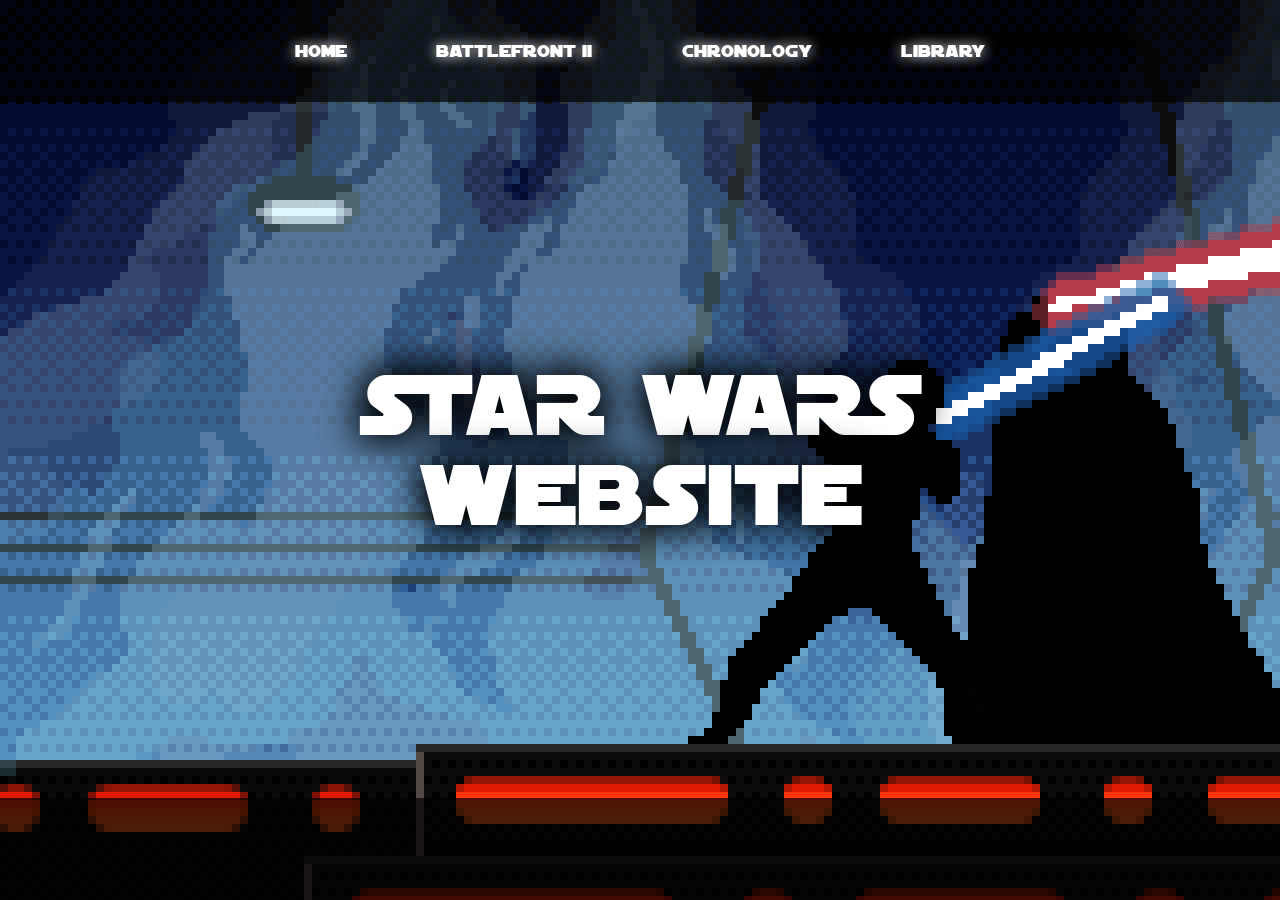
<file: index.html>
<!DOCTYPE html>
<html lang="en">
<head>
  <meta charset="UTF-8">
  <meta name="viewport" content="width=device-width, initial-scale=1.0">
  <title>StarWarsWebsite</title>
  <link rel="stylesheet" href="style.css">
</head>
  <body class="home">
    <header class="topbar">
      <a href="home.html">Home</a>
      <a href="battlefront2.html">Battlefront II</a>
      <a href="chronology.html">Chronology</a>
      <a href="library.html">Library</a>
    </header>
    <main class="home-main-content">
      <div class="title">STAR WARS<br>WEBSITE</div>
    </main>
    <footer class="bottombar"></footer>
  </body>
</html>
</file>
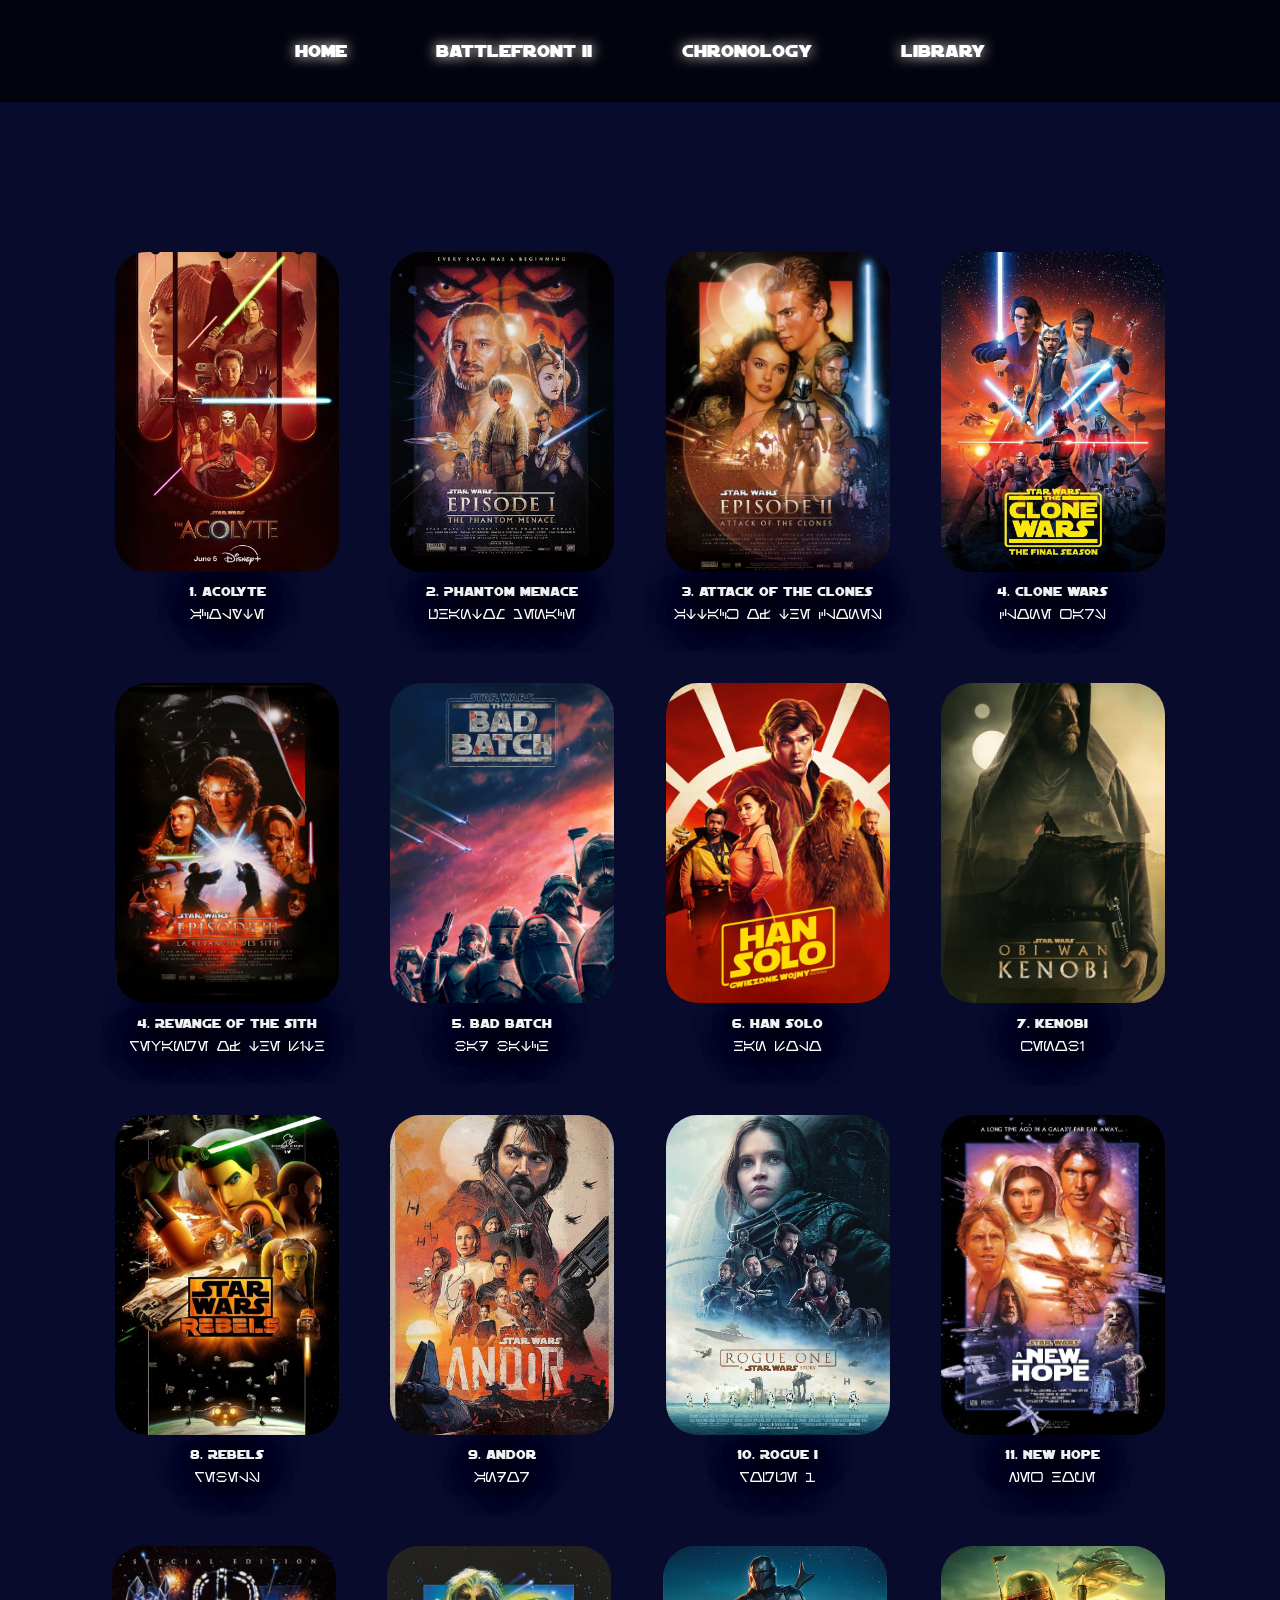
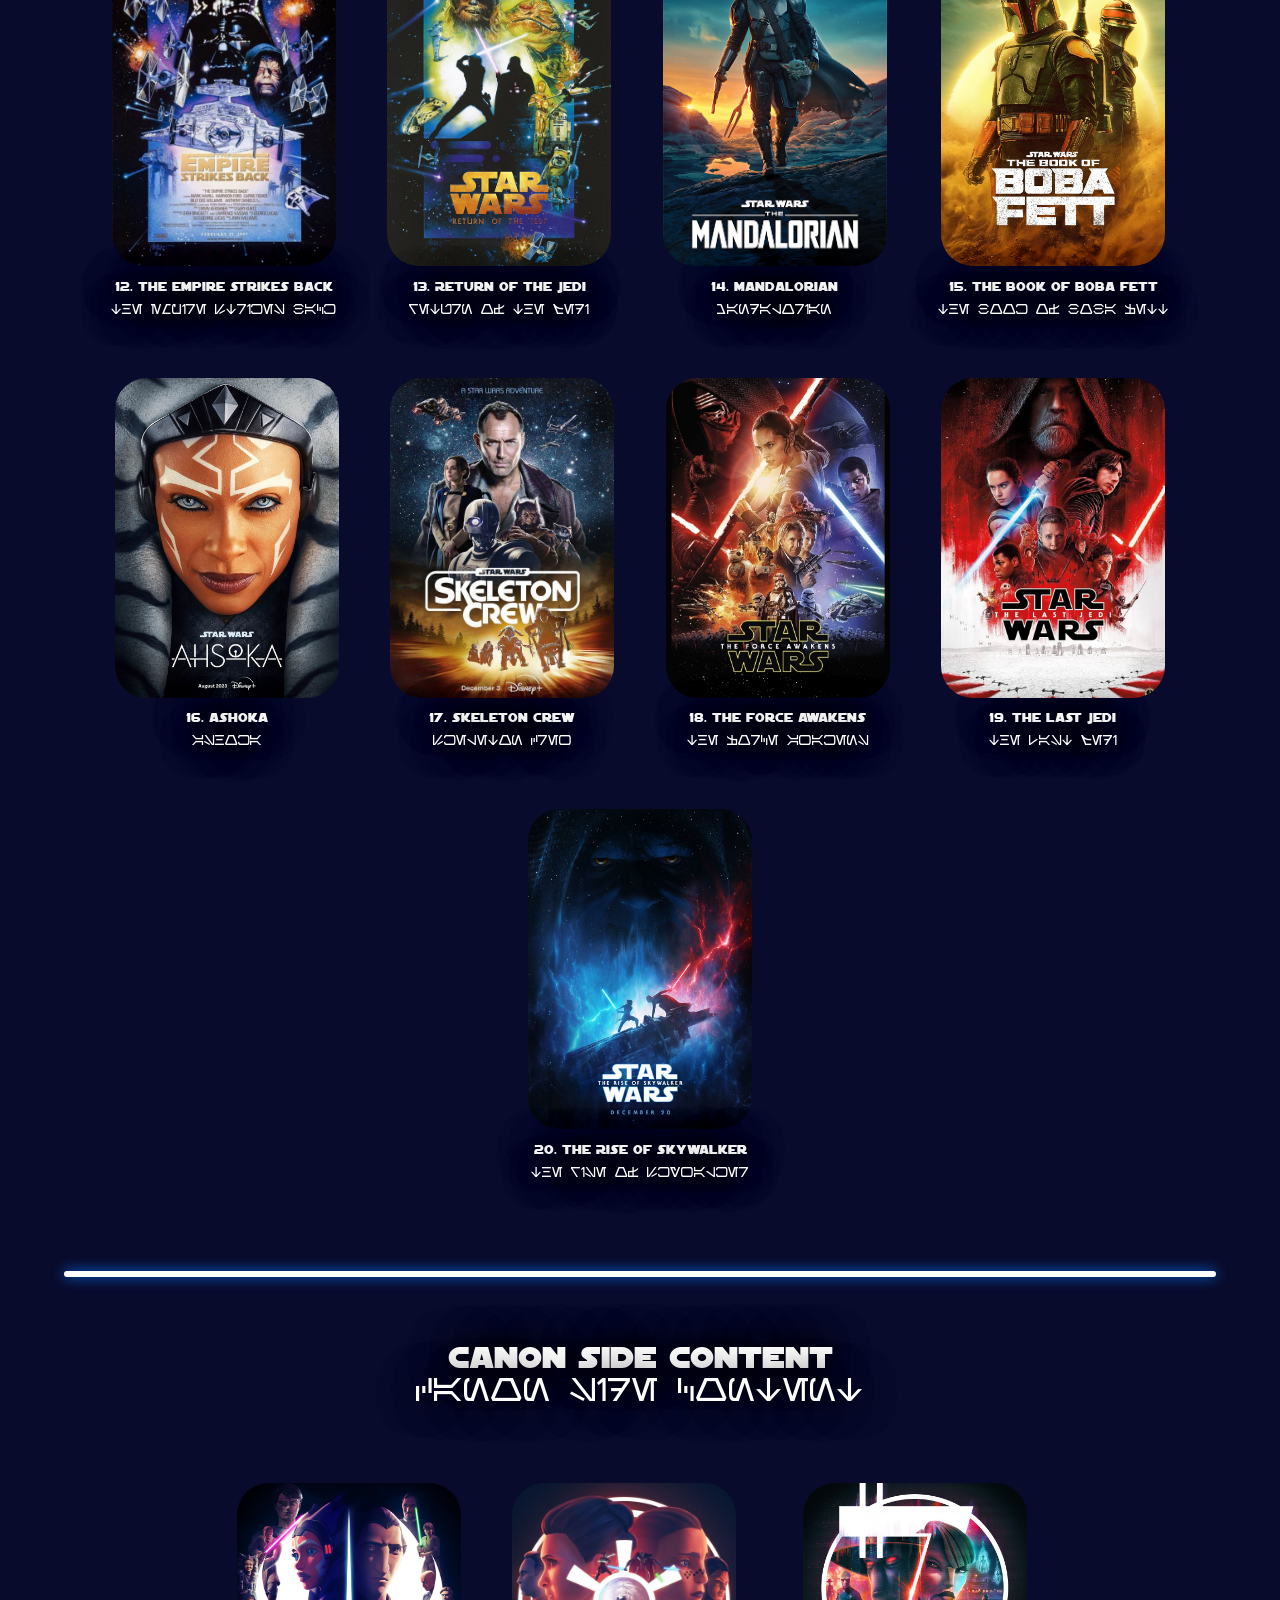
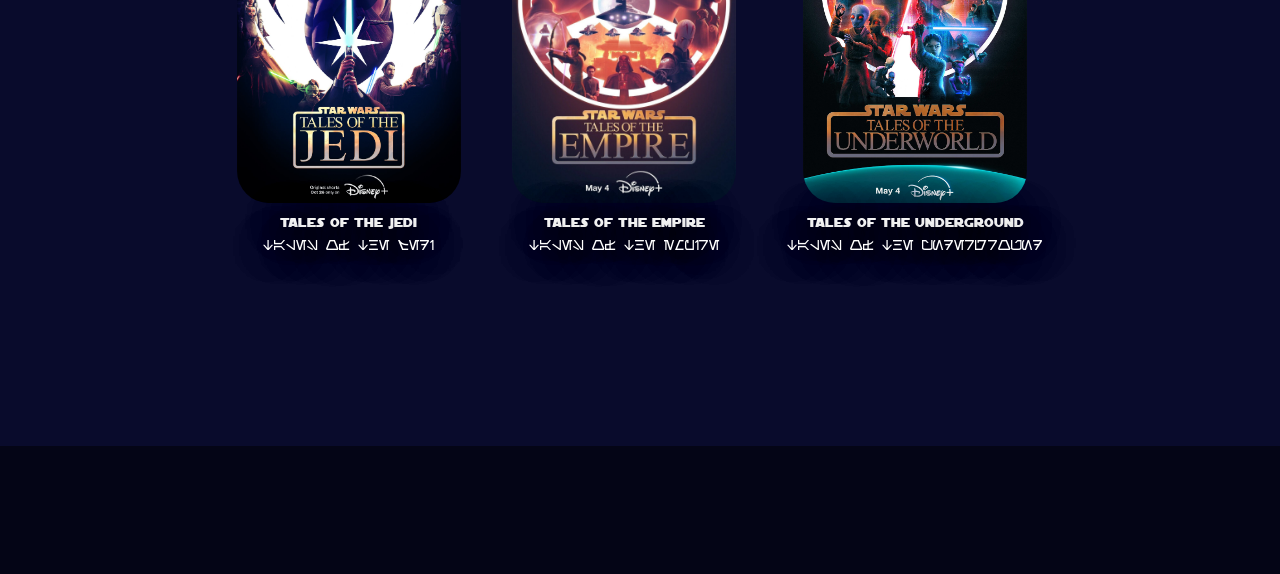
<file: chronology.html>
<!DOCTYPE html>
<html lang="en">
<head>
  <meta charset="UTF-8">
  <meta name="viewport" content="width=device-width, initial-scale=1.0">
  <title>StarWarsWebsite</title>
  <link rel="stylesheet" href="style.css">
</head>
  <body class="chronology">
    <header class="topbar">
      <a href="index.html">Home</a>
      <a href="battlefront2.html">Battlefront II</a>
      <a href="chronology.html">Chronology</a>
      <a href="library.html">Library</a>
    </header>
    <main class="chronology-main-content">
        <div class="galeria-main">
          <div class="galeria">
            <div class="element">
              <a href="https://www.disneyplus.com/pl-pl/browse/entity-a5c84b7d-fd4e-42c8-95e3-960e73e1a71e" target="_blank"><img src="Posters/Acolyte.png"></a>
              <p>1. Acolyte</p>
              <p class="aurabesh">Acolyte</p>
            </div>
            <div class="element">
              <a href="https://www.disneyplus.com/pl-pl/browse/entity-e0a9fee4-2959-4077-ad8c-8fab4fd6e4d1" target="_blank"><img src="Posters/Phantom-Menace.jpg"></a>
              <p>2. Phantom Menace</p>
              <p class="aurabesh">Phantom Menace</p>
            </div>
            <div class="element">
              <a href="https://www.disneyplus.com/pl-pl/browse/entity-39cbdf17-1bbe-4de2-b4a4-8e342875c2c6" target="_blank"><img src="Posters/Attac-of-the-Clones.jpg"></a>
              <p>3. Attack of the Clones</p>
              <p class="aurabesh">Attack of the Clones</p>
            </div>
            <div class="element">
              <a href=""><img src="Posters/Clone-Wars.jpg"></a>
              <p>4. Clone Wars</p>
              <p class="aurabesh">Clone Wars</p>
            </div>
          </div>
  <!-- ------------------------------------------------------------------------- -->
          <div class="galeria">
            <div class="element">
              <a href="https://www.disneyplus.com/pl-pl/browse/entity-eb1e2c5f-69bf-4240-a61f-7ffc4e0311b3" target="_blank"><img src="Posters/Revange-of-the-sith.png"></a>
              <p>4. Revange of the Sith</p>
              <p class="aurabesh">Revange of the Sith</p>
            </div>
            <div class="element">
              <a href="https://www.disneyplus.com/pl-pl/browse/entity-c93113fb-94ec-43b6-9d38-308825f7cd94" target="_blank"><img src="Posters/Bad-Batch.png"></a>
              <p>5. Bad Batch</p>
              <p class="aurabesh">Bad Batch</p>
            </div>
            <div class="element">
              <a href="https://www.disneyplus.com/pl-pl/browse/entity-791bc772-d930-40c9-83ec-5ef85923573e" target="_blank"><img src="Posters/Han-Solo.jpeg"></a>
              <p>6. Han Solo</p>
              <p class="aurabesh">Han Solo</p>
            </div>
            <div class="element">
              <a href="https://www.disneyplus.com/pl-pl/browse/entity-e28eab5e-5cff-4ef2-b018-d2267c750364" target="_blank"><img src="Posters/Kenobi.jpg"></a>
              <p>7. Kenobi</p>
              <p class="aurabesh">Kenobi</p>
            </div>
          </div>
  <!-- ------------------------------------------------------------------------- -->
          <div class="galeria">
            <div class="element">
              <a href="https://www.disneyplus.com/pl-pl/browse/entity-08249c74-0178-4861-a1e4-dfc7b168dce5" target="_blank"><img src="Posters/Rebels.jpg"></a>
              <p>8. Rebels</p>
              <p class="aurabesh">Rebels</p>
            </div>
            <div class="element">
              <a href="https://www.disneyplus.com/pl-pl/browse/entity-faba988a-a9f5-45f2-a074-0775a7d6f67a" target="_blank"><img src="Posters/Andor.jpg"></a>
              <p>9. Andor</p>
              <p class="aurabesh">Andor</p>
            </div>
            <div class="element">
              <a href="https://www.disneyplus.com/pl-pl/browse/entity-5ec74210-f970-42b7-a39f-8653c0a9eab8" target="_blank"><img src="Posters/Rogue.jpeg"></a>
              <p>10. Rogue I</p>
              <p class="aurabesh">Rogue 1</p>
            </div>
            <div class="element">
              <a href="https://www.disneyplus.com/pl-pl/browse/entity-9a280e53-fcc0-4e17-a02c-b1f40913eb0b" target="_blank"><img src="Posters/New Hope.png"></a>
              <p>11. New Hope</p>
              <p class="aurabesh">New Hope</p>
            </div>
          </div>
  <!-- ------------------------------------------------------------------------- -->
          <div class="galeria">
            <div class="element">
              <a href="https://www.disneyplus.com/pl-pl/browse/entity-0f5c5223-f4f6-46ef-ba8a-69cb0e17d8d3" target="_blank"><img src="Posters/The-Empire-Strikes-Back.png"></a>
              <p>12. The Empire Strikes Back</p>
              <p class="aurabesh">The Empire Strikes Back</p>
            </div>
            <div class="element">
              <a href="https://www.disneyplus.com/pl-pl/browse/entity-4b6e7cda-daa5-4f2d-9b61-35bbe562c69c" target="_blank"><img src="Posters/Retrun-of-the-Jedi.jpg"></a>
              <p>13. Return of the Jedi</p>
              <p class="aurabesh">Return of the Jedi</p>
            </div>
            <div class="element">
              <a href="https://www.disneyplus.com/pl-pl/browse/entity-422f6dcc-226f-44e7-98d4-22de69b31cf3" target="_blank"><img src="Posters/Mandalorian.jpg"></a>
              <p>14. Mandalorian</p>
              <p class="aurabesh">Mandalorian</p>
            </div>
            <div class="element">
              <a href="https://www.disneyplus.com/pl-pl/browse/entity-3749c03e-8204-46c5-b102-0410e6d51758" target="_blank"><img src="Posters/The-Book-of-Boba-Fett.jpg"></a>
              <p>15. The Book of Boba Fett</p>
              <p class="aurabesh">The Book of Boba Fett</p>
            </div>
          </div>
  <!-- ------------------------------------------------------------------------- -->
          <div class="galeria">
            <div class="element">
              <a href="https://www.disneyplus.com/pl-pl/browse/entity-e64c22fc-fc7c-4ada-bbec-ab8351b8db97" target="_blank"><img src="Posters/Ashoka.jpg"></a>
              <p>16. Ashoka</p>
              <p class="aurabesh">Ashoka</p>
            </div>
            <div class="element">
              <a href="https://www.disneyplus.com/pl-pl/browse/entity-4a73a750-f18c-450a-b9f7-d9f40974ff9d" target="_blank"><img src="Posters/Skeleton-Crew.png"></a>
              <p>17. Skeleton Crew</p>
              <p class="aurabesh">Skeleton Crew</p>
            </div>
            <div class="element">
              <a href="https://www.disneyplus.com/pl-pl/browse/entity-2854a94d-3702-40bd-97a4-12d55a809188" target="_blank"><img src="Posters/The-Froce-Awakens.jpg"></a>
              <p>18. The Force Awakens</p>
              <p class="aurabesh">The Force Awakens</p>
            </div>
            <div class="element">
              <a href="https://www.disneyplus.com/pl-pl/browse/entity-50c1aff5-3051-4839-9ebf-e332c635e216" target="_blank"><img src="Posters/The-Last-Jedi.jpg"></a>
              <p>19. The Last Jedi</p>
              <p class="aurabesh">The Last Jedi</p>
            </div>
          </div>
<!-- ------------------------------------------------------------------------- -->
        <div class="galeria">
          <div class="element">
            <a href="https://www.disneyplus.com/pl-pl/browse/entity-43f9c275-e7e8-4ab3-802d-00d06a8ad841" target="_blank"><img src="Posters/The-Rise-of-Skywalker.jpeg"></a>
            <p>20. The Rise of Skywalker</p>
            <p class="aurabesh">The Rise of Skywalker</p>
          </div>
        </div>
      </div>
<!-- ------------------------------------------------------------------------- -->
        <hr>
<!-- ------------------------------------------------------------------------- -->
        <div class="canon-side-content-title">
          <p>Canon side content</p>
          <p class="aurabesh">Canon side content</p>
        </div>
        <div class="galeria">
          <div class="element">
            <a href="https://www.disneyplus.com/pl-pl/browse/entity-da8eb910-7fba-44ae-a37e-edd4b4d6630b" target="_blank"><img src="Posters/Tales-of-the-Jedi.jpg"></a>
            <p>Tales of the Jedi</p>
            <p class="aurabesh">Tales of the Jedi</p>
          </div>
          <div class="element">
            <a href="https://www.disneyplus.com/pl-pl/browse/entity-b9acb4dc-2c55-4829-9ecf-37d1f96ff29f" target="_blank"><img src="Posters/Tales-of-the-Empire.jpg"></a>
            <p>Tales of the Empire</p>
            <p class="aurabesh">Tales of the Empire</p>
          </div>
          <div class="element">
            <a href="https://www.disneyplus.com/pl-pl/browse/entity-421b732e-fe78-4cfc-93e9-d3fbca13bb91" target="_blank"><img src="Posters/Tales-of-the-Underground.png"></a>
            <p>Tales of the Underground</p>
            <p class="aurabesh">Tales of the Underground</p>
          </div>
        </div>
      </main>
      <footer class="bottombar-2">
        
      </footer>
  </body>
</html>
</file>
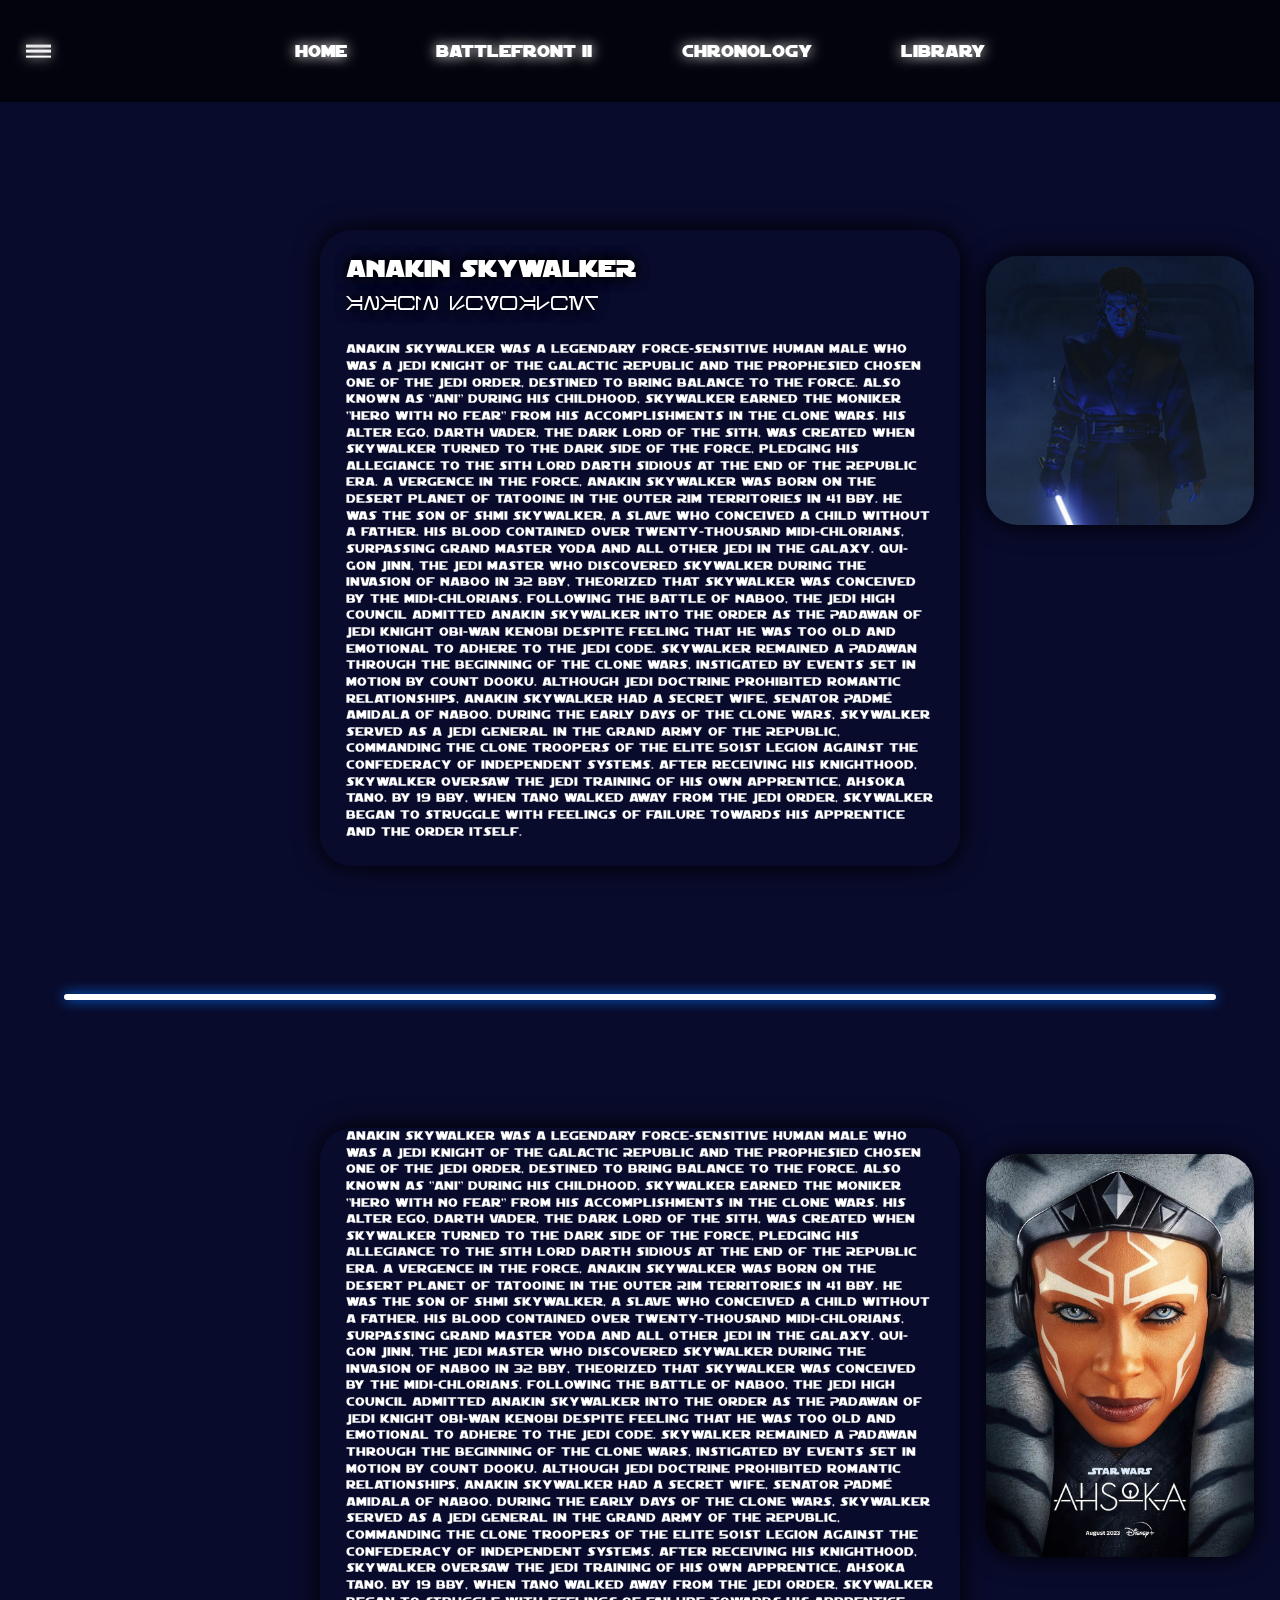
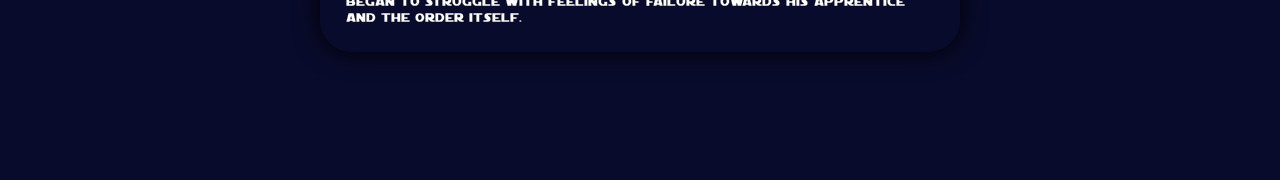
<file: Subsites-Library/air-spacecraft.html>
<!DOCTYPE html>
<html lang="en">
<head>
  <meta charset="UTF-8">
  <meta name="viewport" content="width=device-width, initial-scale=1.0">
  <title>StarWarsWebsite</title>
  <link rel="stylesheet" href="../style.css">
  <script src="../script.js"></script>
</head>
  <body class="library">
    <header class="topbar">
      <div class="menu-container">
        <div class="hamburger" onclick="toggleMenu()">
          <div class="bar"></div>
          <div class="bar"></div>
          <div class="bar"></div>
        </div>
      </div>
      <a href="../index.html">Home</a>
      <a href="../battlefront2.html">Battlefront II</a>
      <a href="../chronology.html">Chronology</a>
      <a href="../library.html">Library</a>
    </header>
    <div class="menu" id="menu">
          <div onclick="toggleGalaxyMenu()">Galaxy</div>
          <div onclick="toggleCharactersMenu()">Characters</div>
          <div onclick="toggleVehiclesStarshipsMenu()">Vehicles & Starships</div>
          <div onclick="toggleWeaponsMenu()">Weapons</div>
          <div onclick="toggleFactionsMenu()">Factions</div>
          <div onclick="toggleHistoryMenu()">History</div>
      </div>
      <div class="dropdown galaxy menu-galaxy" id="galaxy">
          <a href="../Subsites-Library/planets.html">Planets</a>
          <a href="../Subsites-Library/star-systems.html">Star Systems</a>
          <a href="../Subsites-Library/galactic-regions.html">Galactic Regions</a>
          <a href="../Subsites-Library/galaxy-map.html">Galaxy Map</a>
      </div>
      <div class="dropdown characters menu-characters" id="characters">
          <a href="../Subsites-Library/jedi.html">Jedi</a>
          <a href="../Subsites-Library/sith.html">Sith</a>
          <a href="../Subsites-Library/bounty-hunters.html">Bounty Hunters</a>
          <a href="../Subsites-Library/rebel-resistance.html">Rebel / Resistance</a>
          <a href="../Subsites-Library/empire-first-order.html">Empire / First Order</a>
          <a href="../Subsites-Library/droids.html">Droids</a>
          <a href="../Subsites-Library/other-characters.html">Other</a>
      </div>
      <div class="dropdown vehicles-starships menu-vehicles" id="vehicles-starships">
          <a href="../Subsites-Library/walkers.html">Walkers</a>
          <a href="../Subsites-Library/air-spacecraft.html">Air & Spacecraft</a>
          <a href="../Subsites-Library/ground-vehicles.html">Ground Vehicles</a>
          <a href="../Subsites-Library/fleets.html">Fleets</a>
      </div>
      <div class="dropdown weapons menu-weapons" id="weapons">
          <a href="../Subsites-Library/lightsabers.html">Lightsabers</a>
          <a href="../Subsites-Library/blaster-pistols.html">Blaster Pistols</a>
          <a href="../Subsites-Library/blaster-rifles.html">Blaster Rifles</a>
          <a href="../Subsites-Library/sniper-rifles.html">Sniper Rifles</a>
          <a href="../Subsites-Library/shotguns.html">Shotguns</a>
          <a href="../Subsites-Library/disruptors.html">Disruptors</a>
          <a href="../Subsites-Library/explosives.html">Explosives</a>
          <a href="../Subsites-Library/other-weapons.html">Others</a>
      </div>
      <div class="dropdown factions menu-factions" id="factions">
          <a href="../Subsites-Library/jedi-order.html">Jedi Order</a>
          <a href="../Subsites-Library/sith-order.html">Sith Order</a>
          <a href="../Subsites-Library/galactic-republic.html">Galactic Republic</a>
          <a href="../Subsites-Library/separatists-alliance.html">Separatists Alliance</a>
          <a href="../Subsites-Library/galactic-empire.html">Galactic Empire</a>
          <a href="../Subsites-Library/rebel-alliance.html">Rebel Alliance</a>
          <a href="../Subsites-Library/first-order.html">First Order</a>
          <a href="../Subsites-Library/resistance.html">Resistance</a>
          <a href="../Subsites-Library/other-factions.html">Others</a>
      </div>
      <div class="dropdown history menu-history" id="history">
          <a href="../Subsites-Library/eras.html">Eras</a>
          <a href="../Subsites-Library/major-battles.html">Major Battles</a>
      </div>
    <main class="library-main-content">      
      <div class="library-space"></div>
<!-- ------------------------------------------------------------------------- -->
      <!-- ANAKIN SKYWALKER -->
      <div class="library-container">
        <!-- LEFT BLOCK -->
        <div class="library-left"></div>
        <!-- CENTER BLOCK -->
        <div class="library-text-container">
          <p class="library-title">ANAKIN SKYWALKER</p>
          <p class="library-title-aurabesh">ANAKIN SKYWALKER</p>  
          <div class="library-text">
            <p>
              Anakin Skywalker was a legendary Force-sensitive human male who was a Jedi Knight of the Galactic Republic and the prophesied Chosen One of the Jedi Order, destined to bring balance to the Force. Also known as "Ani" during his childhood, Skywalker earned the moniker "Hero With No Fear" from his accomplishments in the Clone Wars. His alter ego, Darth Vader, the Dark Lord of the Sith, was created when Skywalker turned to the dark side of the Force, pledging his allegiance to the Sith Lord Darth Sidious at the end of the Republic Era.
              A vergence in the Force, Anakin Skywalker was born on the desert planet of Tatooine in the Outer Rim Territories in 41 BBY. He was the son of Shmi Skywalker, a slave who conceived a child without a father. His blood contained over twenty-thousand midi-chlorians, surpassing Grand Master Yoda and all other Jedi in the galaxy. Qui-Gon Jinn, the Jedi Master who discovered Skywalker during the Invasion of Naboo in 32 BBY, theorized that Skywalker was conceived by the midi-chlorians. Following the Battle of Naboo, the Jedi High Council admitted Anakin Skywalker into the Order as the Padawan of Jedi Knight Obi-Wan Kenobi despite feeling that he was too old and emotional to adhere to the Jedi Code. Skywalker remained a Padawan through the beginning of the Clone Wars, instigated by events set in motion by Count Dooku. Although Jedi doctrine prohibited romantic relationships, Anakin Skywalker had a secret wife, Senator Padmé Amidala of Naboo. During the early days of the Clone Wars, Skywalker served as a Jedi General in the Grand Army of the Republic, commanding the clone troopers of the elite 501st Legion against the Confederacy of Independent Systems. After receiving his knighthood, Skywalker oversaw the Jedi training of his own apprentice, Ahsoka Tano. By 19 BBY, when Tano walked away from the Jedi Order, Skywalker began to struggle with feelings of failure towards his apprentice and the Order itself.
            </p>
          </div>
        </div>
        <!-- RIGHT BLOCK -->
        <div class="library-right">
          <img src="../Heros/Anakin-Skywalker.png">
        </div>
      </div>
<!-- ------------------------------------------------------------------------- -->      
      <hr>
<!-- ------------------------------------------------------------------------- -->
      <div class="library-container">
        <div class="library-left"></div>
        <div class="library-text-container">  
          <div class="library-text">
            <p>
              Anakin Skywalker was a legendary Force-sensitive human male who was a Jedi Knight of the Galactic Republic and the prophesied Chosen One of the Jedi Order, destined to bring balance to the Force. Also known as "Ani" during his childhood, Skywalker earned the moniker "Hero With No Fear" from his accomplishments in the Clone Wars. His alter ego, Darth Vader, the Dark Lord of the Sith, was created when Skywalker turned to the dark side of the Force, pledging his allegiance to the Sith Lord Darth Sidious at the end of the Republic Era.
              A vergence in the Force, Anakin Skywalker was born on the desert planet of Tatooine in the Outer Rim Territories in 41 BBY. He was the son of Shmi Skywalker, a slave who conceived a child without a father. His blood contained over twenty-thousand midi-chlorians, surpassing Grand Master Yoda and all other Jedi in the galaxy. Qui-Gon Jinn, the Jedi Master who discovered Skywalker during the Invasion of Naboo in 32 BBY, theorized that Skywalker was conceived by the midi-chlorians. Following the Battle of Naboo, the Jedi High Council admitted Anakin Skywalker into the Order as the Padawan of Jedi Knight Obi-Wan Kenobi despite feeling that he was too old and emotional to adhere to the Jedi Code. Skywalker remained a Padawan through the beginning of the Clone Wars, instigated by events set in motion by Count Dooku. Although Jedi doctrine prohibited romantic relationships, Anakin Skywalker had a secret wife, Senator Padmé Amidala of Naboo. During the early days of the Clone Wars, Skywalker served as a Jedi General in the Grand Army of the Republic, commanding the clone troopers of the elite 501st Legion against the Confederacy of Independent Systems. After receiving his knighthood, Skywalker oversaw the Jedi training of his own apprentice, Ahsoka Tano. By 19 BBY, when Tano walked away from the Jedi Order, Skywalker began to struggle with feelings of failure towards his apprentice and the Order itself.
            </p>
          </div>
        </div>
        <div class="library-right">
          <img src="../Posters/Ashoka.jpg">
        </div>
      </div>
    </main>
  </body>
</html>
</file>
<file: style.css>
@font-face {
    font-family: 'StarWarsFont';
    src: url('Fonts/SFDistantGalaxy.ttf') format('truetype');
}
@font-face {
    font-family: 'Aurabesh';
    src: url('Fonts/Aurebesh.otf') format('opentype');
}
/* Cała Strona */
* {
    margin: 0;
    padding: 0;
    box-sizing: border-box;
}
html {
    height: 100%;
}
body {
    font-family: 'StarWarsFont';
    display: flex;
    flex-direction: column;
    height: 100%;
    position: relative;
}
.topbar {
    display: flex;
    top: 0;
    left: 0;
    right: 0;
    position: fixed;
    align-items: center;
    justify-content: center;
    height: 8vw;
    gap: 7vw;
    font-size: 1.35vw;
    background-color: rgba(0,0,0,0.7);
    flex-shrink: 0;
}
.aurabesh {
    font-family: 'Aurabesh';
}
.topbar-center {
    align-items: center;
    justify-content: center;
}
.bottombar {
    position: absolute;
    bottom: 0;
    left: 0;
    right: 0;
    background-color: rgba(0,0,0,0.7);
    display: flex;
    align-items: center;
    height: 8vw;
    font-size: 1.35vw;
    gap: 7vw;
    justify-content: center;
}
.bottombar-2 {
    margin-top: 5vw;
    height: 10vw;
    background-color: rgb(4, 5, 22);
    flex-shrink: 0;
}
/* Home */
.home-main-content {
    flex: 1;
    display: flex;
    align-items: center;
    justify-content: center;
    text-align: center;
}
.title {
    font-size: 7vw;
    text-align: center;
    justify-content: center;
    color: white;
    text-shadow: 0vw 0vw 3vw black, 0vw 0vw 3vw black;
}
a {
    color: white;
    text-decoration: none;
    text-shadow: 0vw 0vw 1vw white, 0vw 0vw 20px black;
}
a:hover {
    color: rgb(0, 119, 255);
    text-shadow: 0vw 0vw 1vw rgb(0, 119, 255), 0vw 0vw 2vw rgb(30, 144, 255);
}
.home {
    background-image: url('Backgrounds/background6.gif');
}
/* Chronology */
.chronology {
    background-color: rgb(9, 11, 44);
}
.chronology-main-content {
    color: white;
    text-shadow: 0vw 0vw 3vw black, 0vw 0vw 3vw black;
    margin-top: 15vw;
    justify-content: center;
    text-align: center;
    gap: 2vw;
    margin-bottom: 10vw;
}
.galeria-main {
    margin-bottom: 10vh;
}
.galeria {
    display: flex;
    justify-content: center;
    gap: 4vw;
}
.element {
    text-align: center;
}
.element p {
    margin-top: 0.8vw;
    font-size: 1vw;
}
.element img {
    margin-top: 60px;
    width: 17.5vw;
    height: 25vw;
    border-radius: 2.5vw;
    object-fit: cover;
}
.element img:hover {
    box-shadow: 0vw 0vw 4vw rgb(255, 255, 255);
}
.canon-side-content {
    display: flex;
    justify-content: center;
    text-align: center;
    margin-top: 10vw;
}
.canon-side-content-title {
    justify-content: center;
    text-align: center;
    margin-top: 5vw;
    display: flex;
    flex-direction: column;
}
.canon-side-content p, .canon-side-content-title {
    font-size: 2.5vw;
    margin-bottom: 1vw;
}
/* Battlefront II */
.battlefront2 {
    background-color: rgb(9, 11, 44);
}
.battlefront2-main-content {
    color: white;
    margin-top: 15vw;
    justify-content: center;
    text-align: center;
}
.hero-title {
    margin-bottom: 0.5vw;
    font-size: 2vw;
    text-shadow: 0vw 0vw 3vw black, 0vw 0vw 3vw black;
}
.aurabesh-title {
    font-family: 'Aurabesh';
    margin-bottom: 0.5vw;
    font-size: 1.3vw;
    text-shadow: 0vw 0vw 3vw black, 0vw 0vw 3vw black;
}
.hero {
    width: 25vw;
    display: flex;
    justify-content: center;
    align-items: center;
}
.hero img {
    width: 16vw;
    height: 16vw;
    object-fit: cover;
    border-radius: 2.5vw;
    box-shadow: 0vw 0vw 5vw rgb(0, 0, 0);
}
.weapon {
    text-align: center;
    margin-top: 1vw;
}
.weapon img {
    width: auto;
    height: 3vw;
}
.weapon p {
    font-size: 0.9vw;
    text-shadow: 0vw 0vw 2vw black, 0 0 2vw black;
    margin-bottom: 1vw;
}
.logo {
    text-align: center;
    margin-top: 1vw;
}
.logo img {
    width: auto;
    height: 5vw;
}
.logo p {
    font-size: 0.9vw;
    text-shadow: 0 0 2vw black, 0 0 2vw black;
    margin-bottom: 1vw;
}
.deck {
    display: flex;
    flex-wrap: wrap;
    justify-content: center;
    align-items: flex-start;
    gap: 1vw;
    margin: 5vw 0;
}
.section-title {
    margin-bottom: 1vw;
    font-size: 1.25vw;
    text-shadow: 0 0 2vw black, 0 0 2vw black;
}
.card-group {
    width: 30vw;
    display: flex;
    flex-direction: column;
    align-items: center;
}
.card-group .card-container {
    display: flex;
    gap: 1vw;
    justify-content: center;
}
.card {
    text-align: center;
}
.card img {
    width: 9vw;
    height: auto;
    border-radius: 1.5vw;
    box-shadow: 0vw 0vw 2vw rgb(0, 0, 0);
}
.card p {
    margin-top: 0.5vw;
    font-size: 0.6vw;
    text-shadow: 0vw 0vw 2vw black, 0vw 0vw 2vw black;
}
hr {
    width: 90vw;
    height: 0.5vw;
    margin: 0 auto;
    background-color: rgb(255, 255, 255);
    border: none;
    border-radius: 2vw;
    box-shadow: 0vw 0vw 1vw rgb(0, 119, 255);
    margin-bottom: 5vw;
}
/* Library */
.library {
    background-color: rgb(9, 11, 44);
}
.library-main-content {
    color: white;
}
.library-space {
    margin-top: 18vw;
}
.library-container {
    display: flex;
    margin-top: 10vw;
    margin-bottom: 10vw;
}
.library-title {
    margin-top: 2vw;
    margin-bottom: 1vw;
    font-size: 2vw;
    text-shadow: 0vw 0vw 1vw black, 0vw 0vw 1vw black;
}
.library-title-aurabesh {
    font-family: 'Aurabesh';
    margin-bottom: 2vw;
    font-size: 1.5vw;
    text-shadow: 0vw 0vw 1vw black, 0vw 0vw 1vw black;
}
.library-text-container {
    width: 50vw;
    padding-left: 2vw;
    padding-right: 2vw;
    box-shadow: 0vw 0vw 2vw rgb(0, 0, 0);
    border-radius: 2.5vw;
}
.library-text {
    text-align: left;
    font-size: 1vw;
    line-height: 1.3vw;
    color: white;
    -webkit-text-stroke: 0.02vw rgb(9, 11, 44);
    margin-bottom: 2vw;
}
.library-text p {
    margin-bottom: 1vw;
}
.library-left, .library-right {
    width: 25vw;
}
.library-left, .library-right {
    display: flex;
    flex-direction: column;
    align-items: center;
    text-align: center;
}
.library-left img, .library-right img {
    width: 21vw;
    height: auto;
    border-radius: 2.5vw;
    box-shadow: 0vw 0vw 2vw rgb(0, 0, 0);
    object-fit: cover;
    margin-top: 2vw;
    margin-bottom: 1vw;
}
.library-left p, .library-right p {
    color: white;
    font-size: 1vw;
    text-shadow: 0vw 0vw 2vw black;
    -webkit-text-stroke: 0.02vw rgb(9, 11, 44);
}
/* ScrollBar Lightsaber */
::-webkit-scrollbar {
    width: 12px;
}
::-webkit-scrollbar-track {
    background: #111;
}
::-webkit-scrollbar-thumb {
    background: linear-gradient(to bottom, #fff 0%, rgb(0, 60, 255) 50%, #fff 100%);
    border-radius: 6px;
    box-shadow: 0 0 10px rgb(0, 60, 255), 0 0 20px rgb(0, 60, 255);
    border: 2px solid #222;
}
::-webkit-scrollbar-thumb:hover {
    background: linear-gradient(to bottom, #fff 0%, rgb(30, 100, 255) 50%, #fff 100%);
}
/* MENU */
.menu-container {
    display: flex;
    position: absolute;
    left: 0;
    top: 50%;
    transform: translateY(-50%);
}

.hamburger {
    display: flex;
    flex-direction: column;
    justify-content: space-between;
    width: 2vw;
    height: 1vw;
    cursor: pointer;
    margin-left: 2vw;
}

.bar {
    height: 0.195vw;
    width: 100%;
    background-color: white;
    box-shadow: 0 0 1vw white, 0 0 20px black;
}

.menu, .dropdown {
    left: 0;
    width: 13vw;
    display: none;
    flex-direction: column;
    position: fixed;
    background-color: rgba(0, 0, 0, 0.7);
    float: left;
}

.menu div, .dropdown a {
    text-decoration: none;
    color: #ffffff;
    padding: 1vw;
    margin: 0.5vw 0;
    transition: background 0.2s;
    font-size: 0.85vw;
    cursor: pointer;
    text-shadow: 0 0 1vw white, 0 0 20px black;
}

.menu div:hover, .dropdown a:hover {
    color: rgb(0, 119, 255);
    text-shadow: 0 0 1vw rgb(0, 119, 255), 0 0 2vw rgb(30, 144, 255);
    cursor: pointer;
}

.menu.active, .dropdown.active {
    display: flex;
}
.menu, .galaxy, .characters, .vehicles-starships, .weapons, .factions, .history{
    margin-top: 8vw;
}
.galaxy, .characters, .vehicles-starships, .weapons, .factions, .history {
    left: 13vw;
}
</file>
